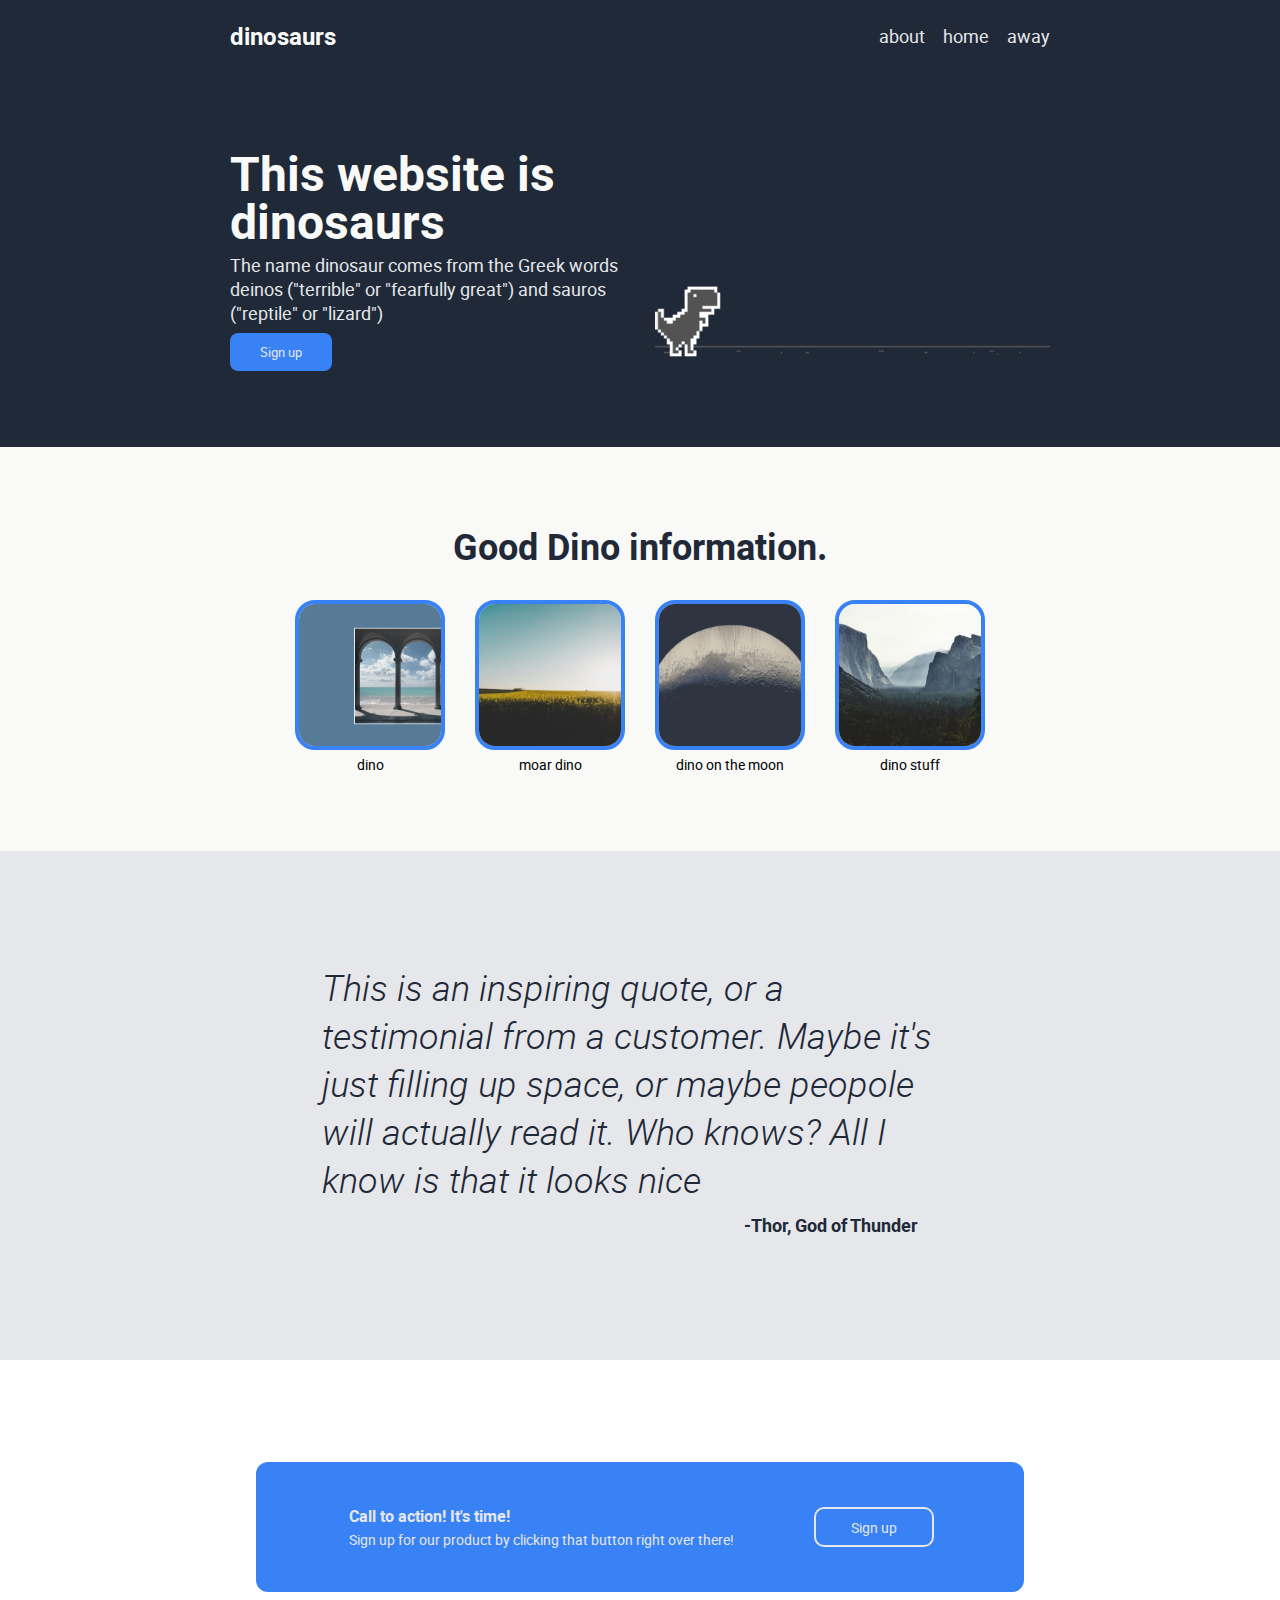
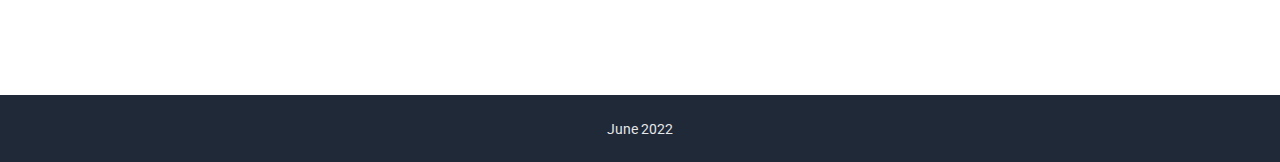
<file: index.html>
<!DOCTYPE html>
<html lang="en">
    <head>
        <meta charset="UTF-8" />
        <meta http-equiv="X-UA-Compatible" content="IE=edge" />
        <meta name="viewport" content="width=1, initial-scale=1.0" />

        <link rel="stylesheet" href="./styles/style.css" />
        <link rel="icon" href="./favicon.svg" type="image/svg+xml" />

        <title>Landing Page</title>
    </head>

    <body>
        <header>
            <h2>dinosaurs</h2>
            <nav>
                <ul>
                    <li>about</li>
                    <li>home</li>
                    <li>away</li>
                </ul>
            </nav>
        </header>

        <main>
            <article class="hero">
                <div>
                    <h1>This website is dinosaurs</h1>
                    <p>
                        The name dinosaur comes from the Greek words deinos
                        ("terrible" or "fearfully great") and sauros ("reptile"
                        or "lizard")
                    </p>
                    <button type="button">Sign up</button>
                </div>
                <div>
                    <img src="./images/download.png" alt="dino" />
                </div>
            </article>

            <article class="gallery">
                <h2>Good Dino information.</h2>
                <div>
                    <div>
                        <img src="./images/wallpaper.png" alt="window" />
                        <p>dino</p>
                    </div>
                    <div>
                        <img src="./images/field.jpg" alt="field" />
                        <p>moar dino</p>
                    </div>
                    <div>
                        <img src="./images/glitch-moon.png" alt="moon" />
                        <p>dino on the moon</p>
                    </div>
                    <div>
                        <img src="./images/mountains.jpg" alt="mountains" />
                        <p>dino stuff</p>
                    </div>
                </div>
            </article>

            <article class="quote">
                <figure>
                    <blockquote>
                        This is an inspiring quote, or a testimonial from a
                        customer. Maybe it's just filling up space, or maybe
                        peopole will actually read it. Who knows? All I know is
                        that it looks nice
                    </blockquote>
                    <figcaption>-Thor, God of Thunder</figcaption>
                </figure>
            </article>

            <article class="signup">
                <div>
                    <div>
                        <h2>Call to action! It's time!</h2>
                        <p>
                            Sign up for our product by clicking that button
                            right over there!
                        </p>
                    </div>
                    <button>Sign up</button>
                </div>
            </article>
        </main>

        <footer>
            <p>June 2022</p>
        </footer>
    </body>
</html>
</file>
<file: styles/style.css>
/* ------------------ typography ------------------ */
@font-face {
    font-family: 'robotolight_italic';
    src: url('../fonts/roboto-lightitalic-webfont.woff2') format('woff2'),
        url('../fonts/roboto-lightitalic-webfont.woff') format('woff');
}

@font-face {
    font-family: 'robotoregular';
    src: url('../fonts/roboto-regular-webfont.woff2') format('woff2'),
        url('../fonts/roboto-regular-webfont.woff') format('woff');
}

@font-face {
    font-family: 'robotobold';
    src: url('../fonts/roboto-bold-webfont.woff2') format('woff2'),
        url('../fonts/roboto-bold-webfont.woff') format('woff');
}
/* ------------------ general setup ------------------ */
html {
    box-sizing: border-box;
    font-size: 10px;
}

*,
*::before,
*::after {
    box-sizing: inherit;
}

body {
    font-family: 'robotoregular';
    min-height: 100vh;
    margin: 0;
    display: flex;
    flex-direction: column;
}

article {
    margin: 0;
    padding: 6vw 18vw;
}

h1 {
    font-family: 'robotobold';
    font-size: 4.8rem;
    color: #f9faf8;
    margin: 0;
    line-height: 1;
}

h2 {
    font-family: 'robotobold';
}

button {
    font-family: 'robotoregular';
    text-align: center;
}
/* ------------------ header ------------------ */
header {
    background: #1f2937;
    color: #e5e7eb;
    padding: 0 18vw;
    display: flex;
    justify-content: space-between;
    align-items: center;
}

header h2 {
    color: #f9faf8;
    font-size: 2.4rem;
}

header li {
    color: #e5e7eb;
    font-size: 1.8rem;
    display: inline;
    padding-left: 1.6rem;
}
/* ------------------ section 1  ------------------ */
.hero {
    background: #1f2937;
    color: #e5e7eb;
    flex: 1;
    display: flex;
    gap: 3rem;
}

.hero div:first-child {
    width: 50%;
    flex: 1;
}

.hero div:nth-of-type(2) {
    width: 50%;
    overflow: hidden;
    flex: 1;
    display: flex;
}

.hero p {
    color: #e5e7eb;
    font-size: 1.8rem;
    margin: 0.8rem 0;
}

.hero button {
    background-color: #3882f6;
    color: #e5e7eb;
    border: none;
    border-radius: 0.8rem;
    padding: 1rem 3rem;
}

.hero img {
    max-height: 100%;
    object-fit: contain;
}
/* ------------------ section 2  ------------------ */
.gallery {
    background: #f9faf8;
    padding-top: 5vh;
    display: flex;
    flex-direction: column;
    justify-content: space-around;
    align-items: center;
    flex-wrap: wrap;
}

.gallery h2 {
    color: #1f2937;
    font-size: 3.6rem;
    text-align: center;
}

.gallery div {
    display: flex;
    justify-content: center;
    align-items: center;
    flex-wrap: wrap;
    gap: 3rem;
}

.gallery div > div {
    text-align: center;
    max-width: 15rem;
    display: flex;
    flex-direction: column;
    align-items: center;
    gap: 0.5em;
}

.gallery p {
    font-size: 1.4rem;
    margin: auto;
}

.gallery img {
    border: 0.4rem solid #3882f6;
    max-width: 100%;
    border-radius: 2rem;
    width: 15rem;
    height: 15rem;
    object-fit: cover;
}
/* ------------------ section 3  ------------------ */
.quote {
    background: #e5e7eb;
    padding: 8vw 22vw;
    flex: 1;
}

.quote blockquote {
    color: #1f2937;
    font-family: 'robotolight_italic';
    font-size: 3.6rem;
    font-style: italic;
    margin: 0;
}

.quote figcaption {
    color: #1f2937;
    font-family: 'robotobold';
    font-size: 1.8rem;
    text-align: end;
    padding: 1rem 4rem;
}
/* ------------------ section 4  ------------------ */
.signup {
    padding: 8vw 20vw;
}

.signup > div {
    background-color: #3882f6;
    color: #e5e7eb;
    border-radius: 1.2rem;
    padding: 4rem 9rem;
    display: flex;
    align-items: center;
    justify-content: space-between;
    gap: 1rem;
}

.signup button {
    background-color: transparent;
    border: 0.2rem solid #e5e7eb;
    border-radius: 1rem;
    color: #e5e7eb;
    width: 12rem;
    height: 4rem;
    font-size: 1.4rem;
}

.signup h2 {
    margin: 0.3rem;
    font-size: 1.6rem;
}

.signup p {
    margin: 0.3rem;
    font-size: 1.4rem;
}
/* ------------------ footer ------------------ */
footer {
    background: #1f2937;
    color: #e5e7eb;
    padding: 1rem;
    font-size: 1.4rem;
    justify-content: center;
    text-align: center;
    margin-top: auto;
}
</file>
